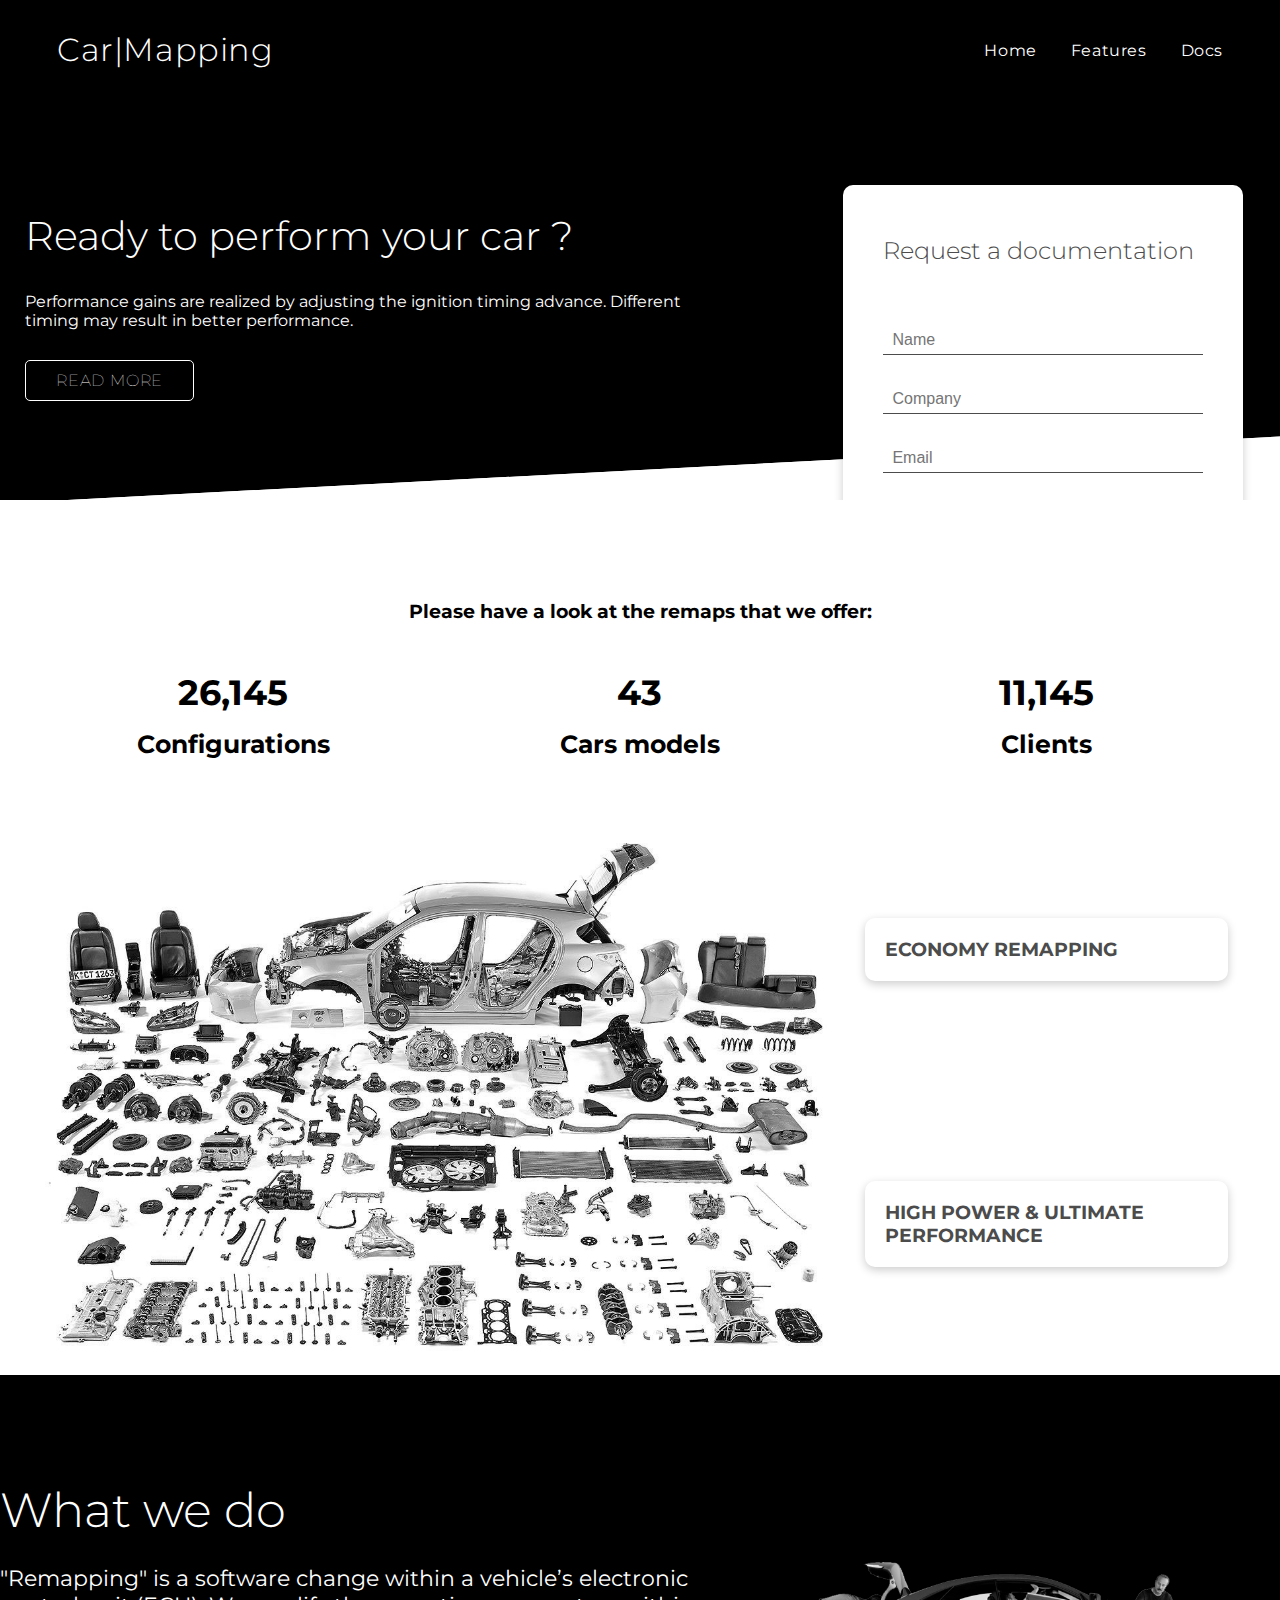
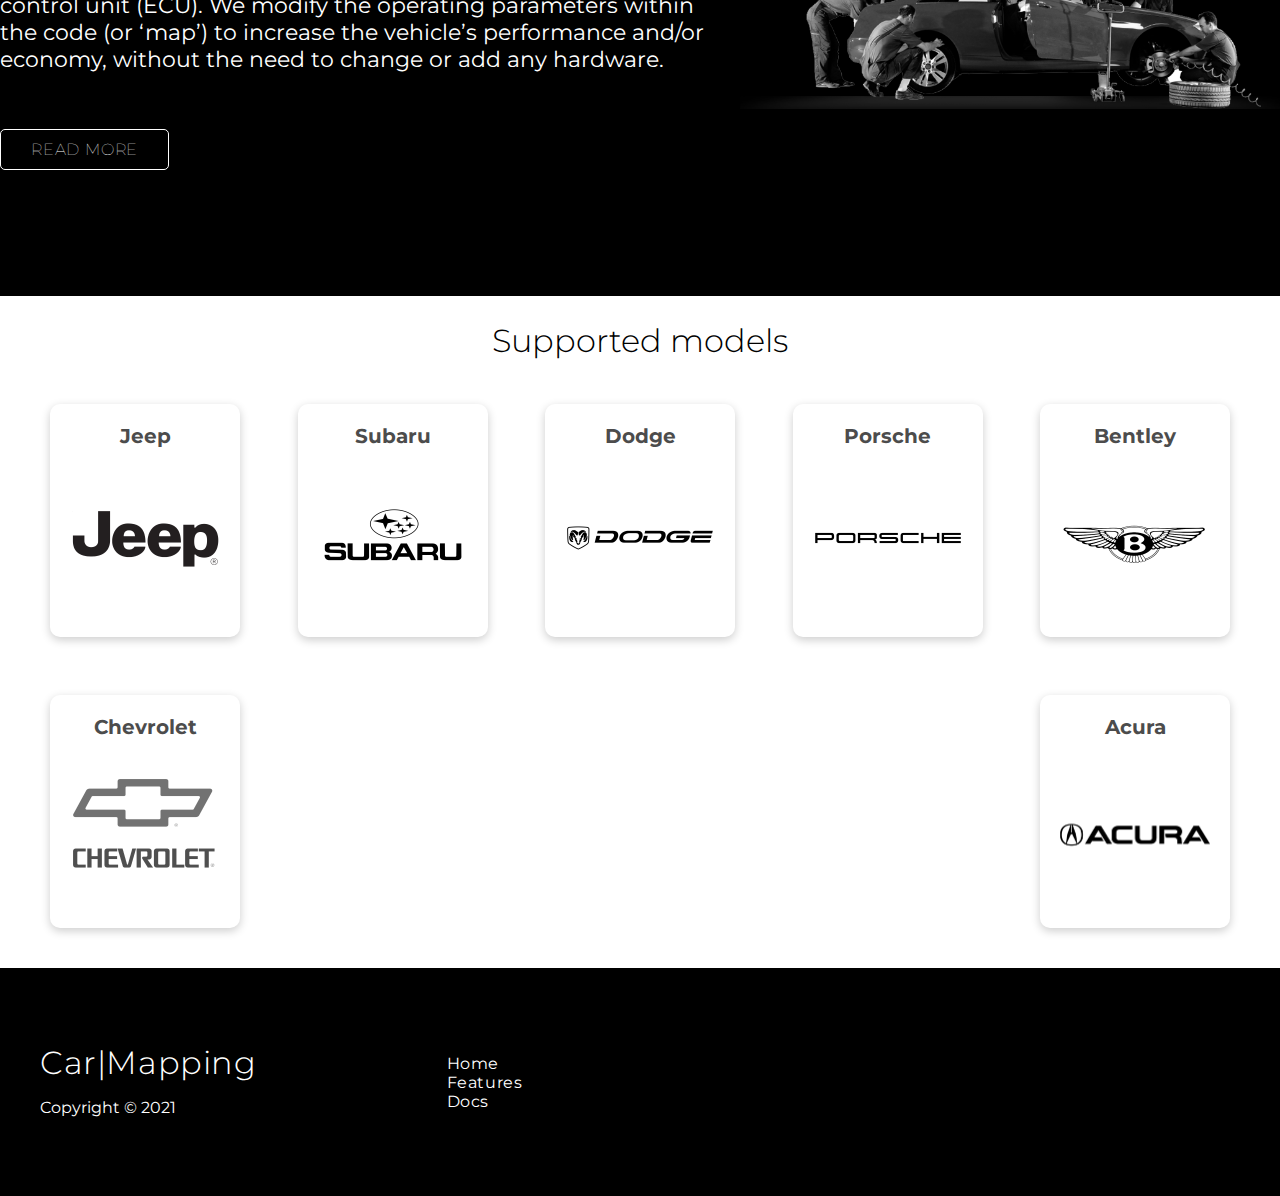
<file: index.html>
<!DOCTYPE html>
<html lang="en">

<head>
    <meta charset="UTF-8">
    <meta name="viewport" content="width=device-width, initial-scale=1.0">
    <title>Mapping Car page - HTML, CSS Template Training </title>
    <link rel="stylesheet" href="https://cdnjs.cloudflare.com/ajax/libs/font-awesome/5.15.2/css/all.min.css"
        integrity="sha512-HK5fgLBL+xu6dm/Ii3z4xhlSUyZgTT9tuc/hSrtw6uzJOvgRr2a9jyxxT1ely+B+xFAmJKVSTbpM/CuL7qxO8w=="
        crossorigin="anonymous" />
    <link rel="stylesheet" href="./css/style.css">
</head>

<body>

    <!-- Navbar -->
    <div class="thenav">
        <div class="container flex">
            <a class="logoa" href="/">
                <h1 class="logo">Car|Mapping</h1>
            </a>
            <nav>
                <ul>
                    <li><a href="index.html">Home</a></li>
                    <li><a href="features.html">Features</a></li>
                    <li><a href="docs.html">Docs</a></li>
                </ul>
            </nav>
        </div>
    </div>

    <!-- Showcase sect -->

    <section class="showcase">
        <div class="container grid">
            <div class="showcaseText">
                <h1>Ready to perform your car ?
                    
                    </h1>
                <p>Performance gains are realized by adjusting the ignition timing advance. Different timing may result in better performance.</p>
                <a href="features.html" class="btn btnOutline">Read more</a>
            </div>

            <div class="showcaseForm card">
                <h2>Request a documentation</h2>

                <form name="contact" method="POST" netlify-honeypot="bot-field" data-netlify="true">
                    <input type="hidden" name="form-name" value="contact">
                    <p class="hidden">
                        <label>Don’t fill this out if you’re human: <input name="bot-field" /></label>
                      </p>
                    <div class="form-control" >
                        <input type="text" name="name" placeholder=" Name" required>
                    </div>
                    <div class="form-control">
                        <input type="text" name="company" placeholder=" Company" required>
                    </div>
                    <div class="form-control">
                        <input type="email" name="email" placeholder=" Email" required>
                    </div>
                    <input type="submit" value="Send" class="btn btnPrimary">
                </form>
            </div>
        </div>


    </section>


    <!-- Statistics sect  -->

    <section class="stats">
        <div class="container">
            <h3 class="statsHeading textCenter my-1">
                Please have a look at the remaps that we offer:
            </h3>

            <div class="grid grid3 textCenter my-4">
                <div>
                    <i class="fas fa-wrench fa-3x"></i>
                    <h3>26,145</h3>
                    <p class="textSecondary">
                        Configurations
                    </p>
                </div>
                <div>
                    <i class="fas fa-car fa-3x"></i>
                    <h3>43</h3>
                    <p class="textSecondary">
                        Cars models
                    </p>
                </div>
                <div>
                    <i class="fas fa-users fa-3x"></i>
                    <h3>11,145</h3>
                    <p class="textSecondary">
                        Clients
                    </p>
                </div>
            </div>
        </div>
    </section>

    <!-- viewcar -->
    
    <section class="viewcar">
        <div class="container grid">
            
            <div class="card">
                <h3>ECONOMY REMAPPING</h3>
            </div>
            <div class="card">
                <h3>HIGH POWER & ULTIMATE PERFORMANCE</h3>
            </div>
            <img src="./img/yell.jpg" alt="" class="garag">
        </div>

    </section>

    <!-- What we do  -->

    <section class="banner bg-primary my-2 py-2">
        <div class="container grid">
            <div class="">
                <h2 class="lg ">What we do</h2>
                <p class="lead my-2">
                    "Remapping" is a software change within a vehicle’s electronic control unit (ECU). We modify the operating parameters within the code (or ‘map’) to increase the vehicle’s performance and/or economy, without the need to change or add any hardware.


                </p>
                <a href="features.html" class="btn btnOutline textLeft my-3">Read more</a>
            </div>

            <img src="./img/garage.png" alt="Garage logo" class="garag">
        </div>
    </section>

    <!-- Models manufacture -->

    <section class="models">
        <h2 class="md textCenter my-2">
            Supported models 
        </h2>

        <div class="container flex">
            <div class="card">
                <h4>Jeep</h4>                
                <img src="./img/jeep.png" class="imgModel" alt="">
            </div>
            <div class="card">
                <h4>Subaru</h4>                
                <img src="./img/subaru.png" class="imgModel" alt="">
            </div>
            <div class="card">
                <h4>Dodge</h4>                
                <img src="./img/dodge.png" class="imgModel" alt="">
            </div>
            <div class="card">
                <h4>Porsche</h4>                
                <img src="./img/porsche.png" class="imgModel" alt="">
            </div>
            <div class="card">
                <h4>Bentley</h4>                
                <img src="./img/bentley.png" class="imgModel" alt="">
            </div>
            <div class="card">
                <h4>Chevrolet</h4>                
                <img src="./img/chevrolet.png" class="imgModel" alt="">
            </div>
            <div class="card">
                <h4>Acura</h4>
                <div>
                    <img src="./img/acura.png" class="imgModel" alt="">
                </div>
            </div>
        </div>
    </section>

    <!-- Footer  -->

    <footer class="footer bg-dark py-5">
        <div class="container grid grid3">
            <div>
                <a href="/">
                    <h1>Car|Mapping</h1>
                </a>
                <p>Copyright &copy; 2021</p>
            </div>

            <nav>
                <ul>
                    <li>
                        <a href="index.html">Home</a>
                    </li>
                    <li>
                        <a href="features.html">Features</a>
                    </li>
                    <li>
                        <a href="docs.html">Docs</a>
                    </li>
                </ul>
            </nav>

            <div class="social">
                
                <a href="#">
                    <i class="fab fa-instagram fa-2x"></i>
                </a>
                <a href="#">
                    <i class="fab fa-facebook fa-2x"></i>
                </a>
                <a href="#">
                    <i class="fab fa-youtube fa-2x"></i>
                </a>
            </div>
        </div>
    </footer>

</body>

</html>
</file>
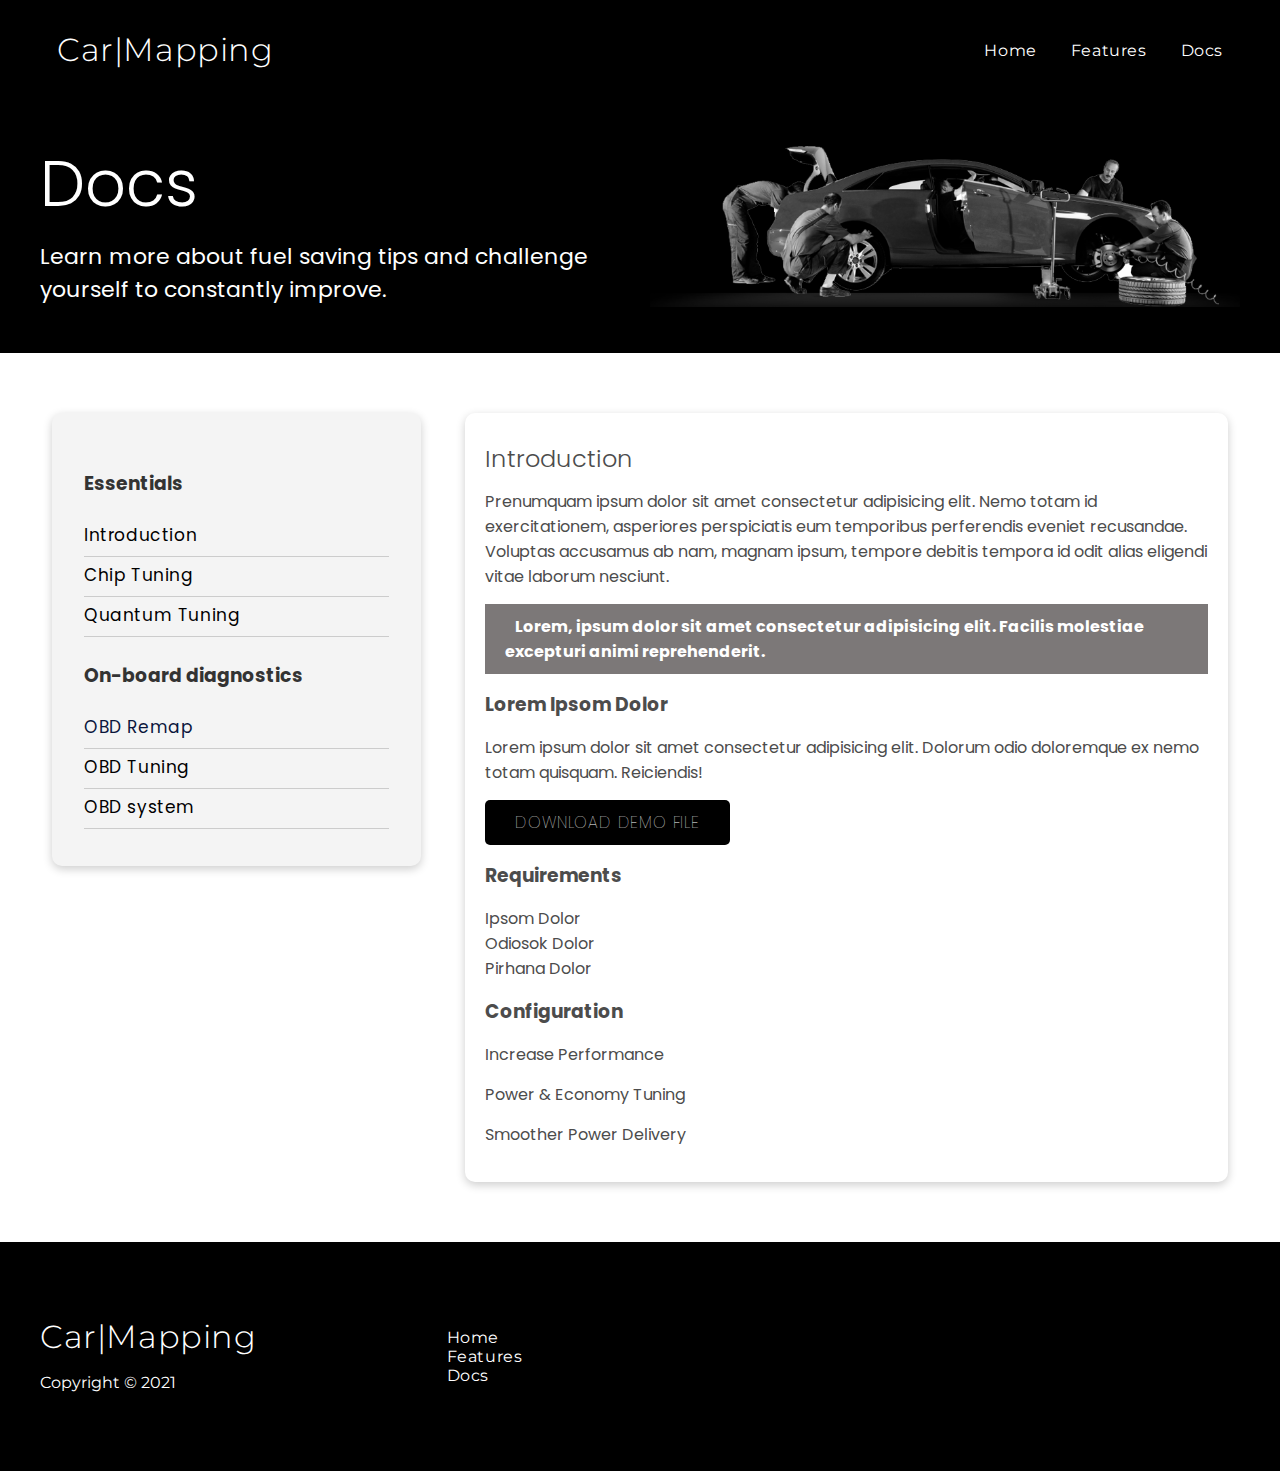
<file: docs.html>
<!DOCTYPE html>
<html lang="en">

<head>
    <meta charset="UTF-8">
    <meta name="viewport" content="width=device-width, initial-scale=1.0">
    <title>Docs | Mapping Car page | HTML, CSS Template Training</title>
    <link rel="stylesheet" href="https://cdnjs.cloudflare.com/ajax/libs/font-awesome/5.15.2/css/all.min.css"
        integrity="sha512-HK5fgLBL+xu6dm/Ii3z4xhlSUyZgTT9tuc/hSrtw6uzJOvgRr2a9jyxxT1ely+B+xFAmJKVSTbpM/CuL7qxO8w=="
        crossorigin="anonymous" />
    <link rel="stylesheet" href="./css/style.css">
</head>

<body>

    <!-- Navbar -->
    <div class="thenav">
        <div class="container flex">
            <a class="logoa" href="/">
                <h1 class="logo">Car|Mapping</h1>
            </a>
            <nav>
                <ul>
                    <li><a href="index.html">Home</a></li>
                    <li><a href="features.html">Features</a></li>
                    <li><a href="docs.html">Docs</a></li>
                </ul>
            </nav>
        </div>
    </div>

    <!-- Hero section -->

    <section class="docsHead bg-primary py-3">
        <div class="container grid">
            <div>
                <h1 class="xl">Docs</h1>
                <p class="lead">Learn more about fuel saving tips and challenge yourself to constantly improve.</p>
            </div>
            <img src="./img/garage.png" alt="">
        </div>
    </section>


    <!-- Docs  sect  -->

    <section class="docsMain my-4">
        <div class="container grid">
            <div class="card bg-light p-3">
                <h3 class="my-2">Essentials</h3>
                <nav>
                    <ul>
                        <li><a href="#">Introduction</a></li>
                        <li><a href="#">Chip Tuning </a></li>
                        <li><a href="#">Quantum Tuning</a></li>
                    </ul>
                </nav>
                <h3 class="my-2">On-board diagnostics</h3>
                <nav>
                    <ul>
                        <li><a class="text-secondary" href="#">OBD Remap</a></li>
                        <li><a href="#">OBD Tuning </a></li>
                        <li><a href="#">OBD system</a></li>
                    </ul>
                </nav>
            </div>

            <div class="card">
                <h2>Introduction</h2>
                <p>Prenumquam ipsum dolor sit amet consectetur adipisicing elit. Nemo totam id exercitationem, asperiores perspiciatis eum temporibus  perferendis eveniet recusandae. Voluptas accusamus ab nam, magnam ipsum, tempore debitis tempora id odit alias eligendi vitae laborum nesciunt.</p>

                <div class="alert alert-success">
                    <i class="fas fa-info"></i>Lorem, ipsum dolor sit amet consectetur adipisicing elit. Facilis molestiae excepturi animi reprehenderit.
                </div>
                <h3 class="my-1">Lorem Ipsom Dolor</h3>
                <p>Lorem ipsum dolor sit amet consectetur adipisicing elit. Dolorum odio doloremque ex nemo totam quisquam. Reiciendis!</p>
                <a href="#" class="btn btn-primary">Download demo file</a>

                <h3 class="my-1">Requirements</h3>
                <ul>
                    <li>Ipsom Dolor</li>
                    <li>Odiosok Dolor</li>
                    <li>Pirhana Dolor</li>
                </ul>

                <h3 class="my-1">Configuration</h3>
                <p>Increase Performance</p>
                <p>Power & Economy Tuning</p>
                <p>Smoother Power Delivery</p>
            </div>
        </div>
    </section>

    <!-- Footer  -->

    <footer class="footer bg-dark py-5">
        <div class="container grid grid3">
            <div>
                <a href="/">
                    <h1>Car|Mapping</h1>
                </a>    
                <p>Copyright &copy; 2021</p>
            </div>

            <nav>
                <ul>
                    <li>
                        <a href="index.html">Home</a>
                    </li>
                    <li>
                        <a href="features.html">Features</a>
                    </li>
                    <li>
                        <a href="docs.html">Docs</a>
                    </li>
                </ul>
            </nav>

            <div class="social">
                
                <a href="#">
                    <i class="fab fa-instagram fa-2x"></i>
                </a>
                <a href="#">
                    <i class="fab fa-facebook fa-2x"></i>
                </a>
                <a href="#">
                    <i class="fab fa-youtube fa-2x"></i>
                </a>
            </div>
        </div>
    </footer>

</body>

</html>
</file>
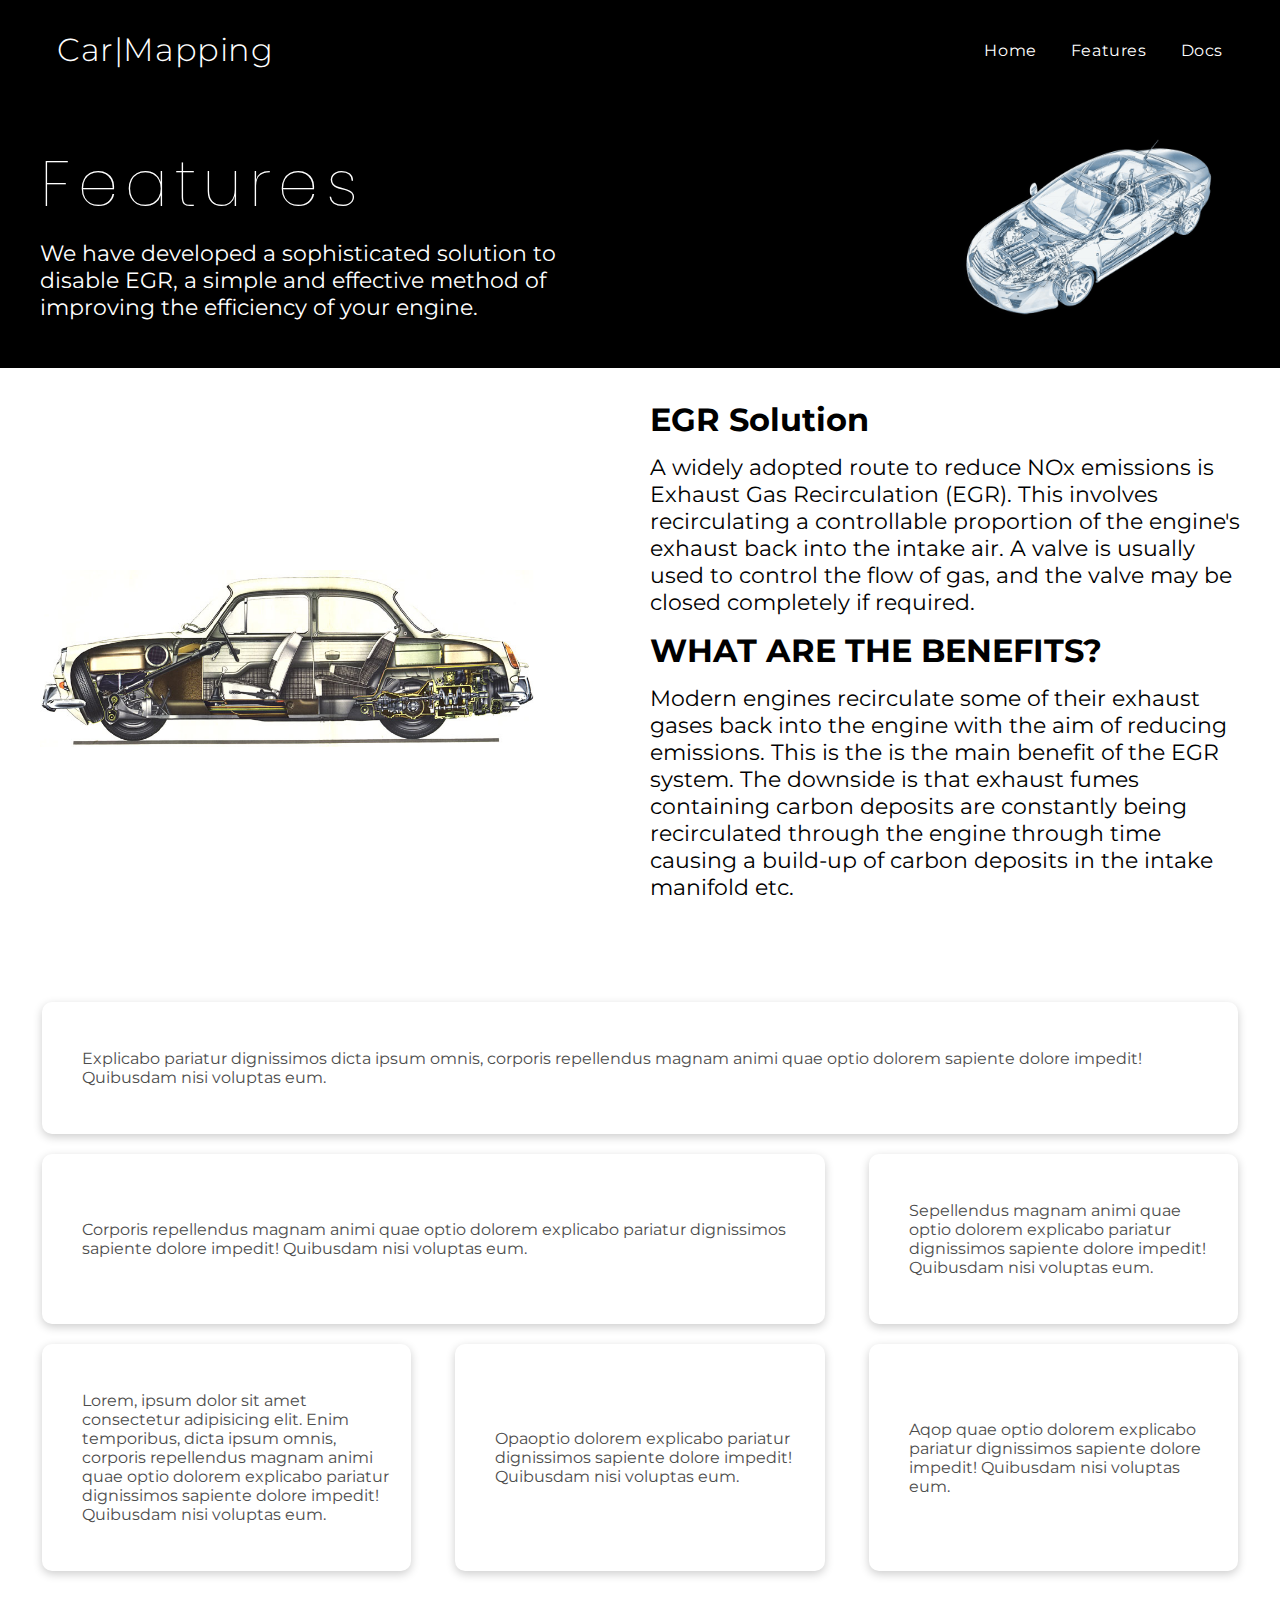
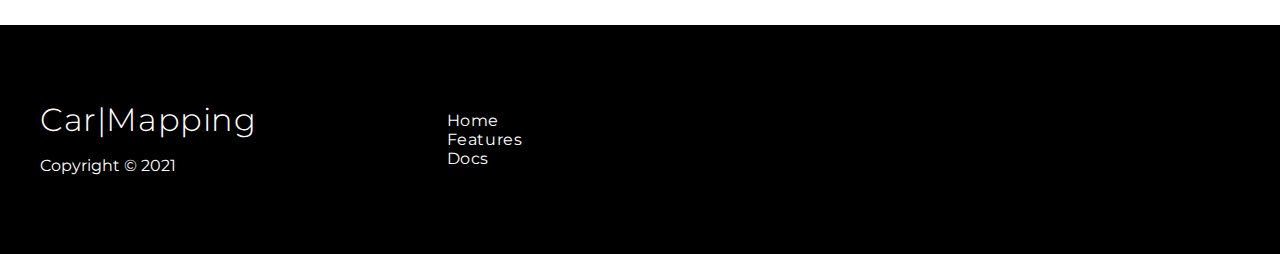
<file: features.html>
<!DOCTYPE html>
<html lang="en">

<head>
    <meta charset="UTF-8">
    <meta name="viewport" content="width=device-width, initial-scale=1.0">
    <title>Features | Mapping Car page | HTML, CSS Template Training</title>
    <link rel="stylesheet" href="https://cdnjs.cloudflare.com/ajax/libs/font-awesome/5.15.2/css/all.min.css"
        integrity="sha512-HK5fgLBL+xu6dm/Ii3z4xhlSUyZgTT9tuc/hSrtw6uzJOvgRr2a9jyxxT1ely+B+xFAmJKVSTbpM/CuL7qxO8w=="
        crossorigin="anonymous" />
    <link rel="stylesheet" href="./css/style.css">
</head>

<body>

    <!-- Navbar -->
    <div class="thenav">
        <div class="container flex">
            <a class="logoa" href="/">
                <h1 class="logo">Car|Mapping</h1>
            </a>
            <nav>
                <ul>
                    <li><a href="index.html">Home</a></li>
                    <li><a href="features.html">Features</a></li>
                    <li><a href="docs.html">Docs</a></li>
                </ul>
            </nav>
        </div>
    </div>


    <!-- Hero section -->

    <section class="featuresHead bg-primary py-3">
        <div class="container grid">
            <div class="fdesc">
                <h1 class="xl">Features</h1>
                <p class="lead">We have developed a sophisticated solution to disable EGR, a simple and effective method of improving the efficiency of your engine.</p>
            </div>
            <img src="./img/auto.png" alt="">
        </div>
    </section>

    <section class="featuresSubHead  py-3">
        <div class="container grid">
            <img src="./img/vw.png" alt="">
            <div class="fdescr">
                <h4 class="md">EGR Solution</h4>
                <p class="lead">A widely adopted route to reduce NOx emissions is Exhaust Gas Recirculation (EGR). This involves recirculating a controllable proportion of the engine's exhaust back into the intake air. A valve is usually used to control the flow of gas, and the valve may be closed completely if required.
                </p>
            
                <h4 class="md">WHAT ARE THE BENEFITS?</h4>
                <p class="lead">
                    Modern engines recirculate some of their exhaust gases back into the engine with the aim of reducing emissions. This is the is the main benefit of the EGR system. The downside is that exhaust fumes containing carbon deposits are constantly being recirculated through the engine through time causing a build-up of carbon deposits in the intake manifold etc.


                </p>
            </div>
            
        </div>
    </section>


    <section class="featuresMain my-2">
        <div class="container grid grid3">
            <div class="card flex">
                <i class="fas fa-car fa-3x"></i>
                <p>Explicabo pariatur dignissimos dicta ipsum omnis, corporis repellendus magnam animi quae optio dolorem sapiente dolore impedit! Quibusdam nisi voluptas eum.</p>
            </div>
            <div class="card flex">
                <i class="fas fa-power-off fa-3x"></i>
                <p>Corporis repellendus magnam animi quae optio dolorem explicabo pariatur dignissimos sapiente dolore impedit! Quibusdam nisi voluptas eum.</p>
            </div>
            <div class="card flex">
                <i class="fas fa-map fa-3x"></i>
                <p>Sepellendus magnam animi quae optio dolorem explicabo pariatur dignissimos sapiente dolore impedit! Quibusdam nisi voluptas eum.</p>
            </div>
            <div class="card flex">
                <i class="fas fa-tachometer-alt fa-3x"></i>
                <p>Lorem, ipsum dolor sit amet consectetur adipisicing elit. Enim temporibus, dicta ipsum omnis, corporis repellendus magnam animi quae optio dolorem explicabo pariatur dignissimos sapiente dolore impedit! Quibusdam nisi voluptas eum.</p>
            </div>
            <div class="card flex">
                <i class="fas fa-car-crash fa-3x"></i>
                <p>Opaoptio dolorem explicabo pariatur dignissimos sapiente dolore impedit! Quibusdam nisi voluptas eum.</p>
            </div>
            <div class="card flex">
                <i class="fas fa-battery-full fa-3x"></i>
                <p>Aqop quae optio dolorem explicabo pariatur dignissimos sapiente dolore impedit! Quibusdam nisi voluptas eum.</p>
            </div>
        </div>
    </section>


    <!-- Footer  -->

    <footer class="footer bg-dark py-5">
        <div class="container grid grid3">
            <div>
                <a href="/">
                    <h1>Car|Mapping</h1>
                </a>
                <p>Copyright &copy; 2021</p>
            </div>

            <nav>
                <ul>
                    <li>
                        <a href="index.html">Home</a>
                    </li>
                    <li>
                        <a href="features.html">Features</a>
                    </li>
                    <li>
                        <a href="docs.html">Docs</a>
                    </li>
                </ul>
            </nav>

            <div class="social">
                
                <a href="#">
                    <i class="fab fa-instagram fa-2x"></i>
                </a>
                <a href="#">
                    <i class="fab fa-facebook fa-2x"></i>
                </a>
                <a href="#">
                    <i class="fab fa-youtube fa-2x"></i>
                </a>
            </div>
        </div>
    </footer>

</body>

</html>
</file>
<file: css/style.css>
@import url("https://fonts.googleapis.com/css2?family=Montserrat:wght@200;300;400;500;600;700;800&display=swap");
@import url("https://fonts.googleapis.com/css2?family=Poppins:wght@200;300;400;500;600;700;800&display=swap");
@import url("./cutsomize.css");

:root {
  --primaryColor: #000;
  --secondaryColor: #0a163c;
  --darkColor: #000;
  --lightColor: #f4f4f4;
  --successColor: #130d0c8e;
}

* {
  box-sizing: border-box;
  outline: none;
  margin: 0;
  padding: 0;
}
body {
  background-color: #fff;
  font-family: "Montserrat", sans-serif;
  color: #000 !important;
}
ul {
  list-style: none;
}
a {
  color: #000;
  letter-spacing: 0.6px;
  text-decoration: none;
}
h1,
h2 {
  line-height: 1.3;
  margin: 10px 0;
  font-weight: 300;
}
img {
  width: 100%;
}
p {
  margin: 15px 0;
}
.hidden {
  visibility: hidden;
  height: 0;
}
.thenav {
  background-color: var(--primaryColor);
  color: #fff;
  height: 100px;
  overflow: hidden;
}
.thenav .logoa {
  text-decoration: none;
}
.thenav nav {
  overflow: hidden;
}
.thenav ul {
  display: flex;
}
.thenav a {
  color: #fff;
  margin: 0 5px;
  padding: 12px;
  transition: all 0.4s ease-in-out;
  text-decoration: none;
}
.thenav nav a:hover {
  border-bottom: 2px #fff solid;
}

.thenav .flex {
  justify-content: space-between;
}

/* Showcase sect */
.showcase {
  height: 400px;
  background-color: var(--primaryColor);
  color: #fff;
  position: relative;
  overflow: hidden;
}

.showcase h1 {
  font-size: 40px;
}

.showcase p {
  margin: 30px 0;
}

.showcase .grid {
  grid-template-columns: 55% 45%;
  gap: 30px;
  overflow: visible;
}
.showcaseText {
  animation: slideInLeft 1s ease-in;
  overflow: hidden;
}
.showcaseForm {
  position: relative;
  top: 60px;
  height: 350px;
  width: 400px;
  padding: 40px;
  justify-self: end;
  z-index: 100;
  overflow: hidden;
  animation: slideInRight 1s ease-in;
}
.showcaseForm .form-control {
  margin: 30px 0;
}
.showcaseForm input[type="text"],
.showcaseForm input[type="email"] {
  border: 0;
  border-bottom: 1px solid #4c4c4c;
  width: 100%;
  padding: 5px;
  font-size: 16px;
}
.showcaseForm input:focus {
  outline: none;
}
.showcase::before,
.showcase::after {
  content: "";
  position: absolute;
  height: 100px;
  bottom: -70px;
  right: 0;
  left: 0;
  background-color: #fff;
  transform: skewY(-3deg);
  -webkit-transform: skewY(-3deg);
  -moz-transform: skewY(-3deg);
  -ms-transform: skewY(-3deg);
}

/* Stats */

.stats {
  padding-top: 100px;
  animation: slideFromBottom 1s ease-in;
}
.statsHeading {
  max-width: 500px;
  margin: auto;
}

.stats .grid h3 {
  font-size: 35px;
}
.stats .grid p {
  font-size: 25px;
  font-weight: bold;
}

/* Viewcar */

.viewcar .grid {
  grid-template-columns: repeat(3, 1fr);
  grid-template-rows: repeat(2, 1fr);
}
.viewcar .grid > *:nth-child(3) {
  grid-column: 1 / span 2;
  grid-row: 1 / span 2;
}

/* banner */

.banner .grid {
  grid-template-columns: 4fr 3fr;
  padding: 70px 0;
}
.garag {
  filter: grayscale(1);
  transition: filter 0.6s ease-in-out;
  cursor: pointer;
}
.garag:hover {
  filter: grayscale(0);
}

/* models */

.models .flex {
  flex-wrap: wrap;
}
.models .card {
  text-align: center;
  margin: 18px 10px 40px;
  transition: transform 0.6s ease-in-out;
  cursor: pointer;
}
.models .container .card .imgModel {
  max-width: 150px;
  width: 100%;
  object-fit: cover;
}

.models .card h4 {
  font-size: 20px;
  margin-bottom: 15px;
}
.models .card:hover {
  transform: translateY(-15px);
}

/*Features page*/
.featuresHead {
  overflow: hidden;
}
.featuresHead .fdesc {
  animation: slideInLeft 1s ease-in;
}
.featuresSubHead {
  overflow: hidden;
}
.featuresSubHead .fdescr {
  animation: slideFromTop 1s ease-in;
}
.featuresHead h1 {
  font-family: "Poppins", sans-serif;
  font-weight: lighter;
  letter-spacing: 7.5px;
}
.featuresHead img {
  width: 300px;
  justify-self: flex-end;
  overflow: hidden;
}
.featuresSubHead img {
  width: 500px;
  justify-self: flex-start;
  overflow: hidden;
  animation: slideFromTop 1s ease-in;
}

.featuresMain .card > i {
  margin-right: 20px;
}
.featuresMain .grid {
  padding: 30px;
}
.featuresMain .grid > *:first-child {
  grid-column: 1 / span 3;
}
.featuresMain .grid > *:nth-child(2) {
  grid-column: 1 / span 2;
}

/* Docs page  */
.docsHead,
.docsMain {
  font-family: "Poppins", sans-serif;
}
.docsHead img {
  filter: grayscale(1);
  transition: filter 0.6s ease-in-out;
}
.docsHead img:hover {
  filter: grayscale(0);
}
.docsMain .grid {
  grid-template-columns: 1fr 2fr;
  align-items: flex-start;
}
.docsMain nav li {
  font-size: 17px;
  padding-bottom: 8px;
  margin-bottom: 5px;
  border-bottom: 1px solid #ccc;
}

/* Footer  */

.footer .social a {
  margin: 0 11px;
}

/* Tablets */
@media (max-width: 768px) {
  .grid,
  .showcase .grid,
  .stats .grid,
  .viewcar .grid,
  .banner .grid,
  .featuresMain .grid,
  .docsMain .grid {
    grid-template-columns: 1fr;
    grid-template-rows: 1fr;
  }

  .showcase {
    height: auto;
  }

  .showcaseText {
    text-align: left;
    margin-top: 40px;
    animation: slideFromTop 1s ease-in;
  }
  .showcaseText h1 {
    text-align: right;
  }
  .showcaseForm {
    justify-self: center;
    margin: auto;
    animation: slideFromBottom 1s ease-in;
  }

  .viewcar .grid > *:nth-child(3) {
    grid-column: 1;
    grid-row: 1;
  }
  .banner .grid div {
    padding: 0 30px 0 30px;
  }

  .featuresHead,
  .featuresSubHead,
  .docsHead {
    text-align: center;
  }
  .featuresHead img,
  .featuresSubHead img,
  .docsHead img {
    justify-self: center;
  }
  .featuresMain .grid > *:first-child,
  .featuresMain .grid > *:nth-child(2) {
    grid-column: 1;
  }
}

/* Mobiles */

@media (max-width: 500px) {
  .thenav {
    height: 110px;
  }

  .thenav .flex {
    flex-direction: column;
  }
  .thenav ul {
    padding: 10px;
    background-color: rgba(3, 29, 78, 0.2);
  }
}

/* Animations */

@keyframes slideInRight {
  0% {
    transform: translateX(100%);
  }
  100% {
    transform: translateX(0);
  }
}

@keyframes slideInLeft {
  0% {
    transform: translateX(-100%);
  }
  100% {
    transform: translateX(0);
  }
}

@keyframes slideFromTop {
  0% {
    transform: translateY(-100%);
  }
  100% {
    transform: translateY(0);
  }
}

@keyframes slideFromBottom {
  0% {
    transform: translateY(100%);
  }
  100% {
    transform: translateY(0);
  }
}
</file>
